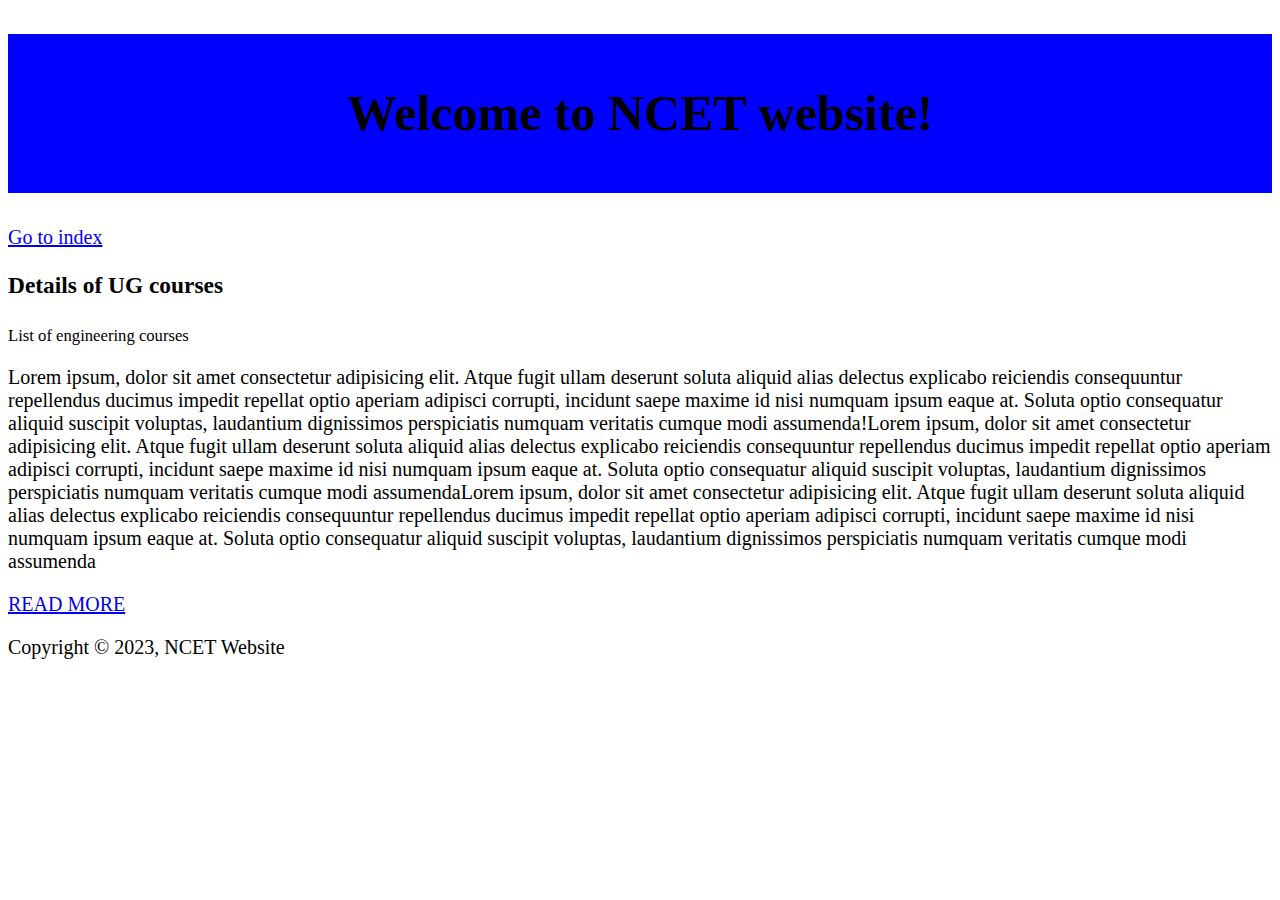
<file: Java_25Days/C2TC-Assignments/Assignment_1/index.html>
<!DOCTYPE html>
<html lang="en">
<head>
    <meta charset="UTF-8">
    <meta http-equiv="X-UA-Compatible" content="IE=edge">
    <meta name="viewport" content="width=device-width, initial-scale=1.0">
    <title>My Website</title>
</head>
<body style="font-size: 20px;">
    <h1 style="padding: 4%; background-color: blue;text-align: center;font-size:50px;">Welcome to NCET website!</h1>
    <a href="#">Go to index</a>
    <article>
    <h3>Details of UG courses</h3>
    <small>List of engineering courses</small>
    <p>Lorem ipsum, dolor sit amet consectetur adipisicing elit. Atque fugit ullam deserunt soluta aliquid alias delectus explicabo reiciendis consequuntur repellendus ducimus impedit repellat optio aperiam adipisci corrupti, incidunt saepe maxime id nisi numquam ipsum eaque at. Soluta optio consequatur aliquid suscipit voluptas, laudantium dignissimos perspiciatis numquam veritatis cumque modi assumenda!Lorem ipsum, dolor sit amet consectetur adipisicing elit. Atque fugit ullam deserunt soluta aliquid alias delectus explicabo reiciendis consequuntur repellendus ducimus impedit repellat optio aperiam adipisci corrupti, incidunt saepe maxime id nisi numquam ipsum eaque at. Soluta optio consequatur aliquid suscipit voluptas, laudantium dignissimos perspiciatis numquam veritatis cumque modi assumendaLorem ipsum, dolor sit amet consectetur adipisicing elit. Atque fugit ullam deserunt soluta aliquid alias delectus explicabo reiciendis consequuntur repellendus ducimus impedit repellat optio aperiam adipisci corrupti, incidunt saepe maxime id nisi numquam ipsum eaque at. Soluta optio consequatur aliquid suscipit voluptas, laudantium dignissimos perspiciatis numquam veritatis cumque modi assumenda
    </p>
    <a href="http://ncet.co.in/">READ MORE</a>

    <footer id="main-footer">
        <p>Copyright &copy; 2023, NCET Website</p>
    </footer>
    </article>
</body>
</html>
</file>
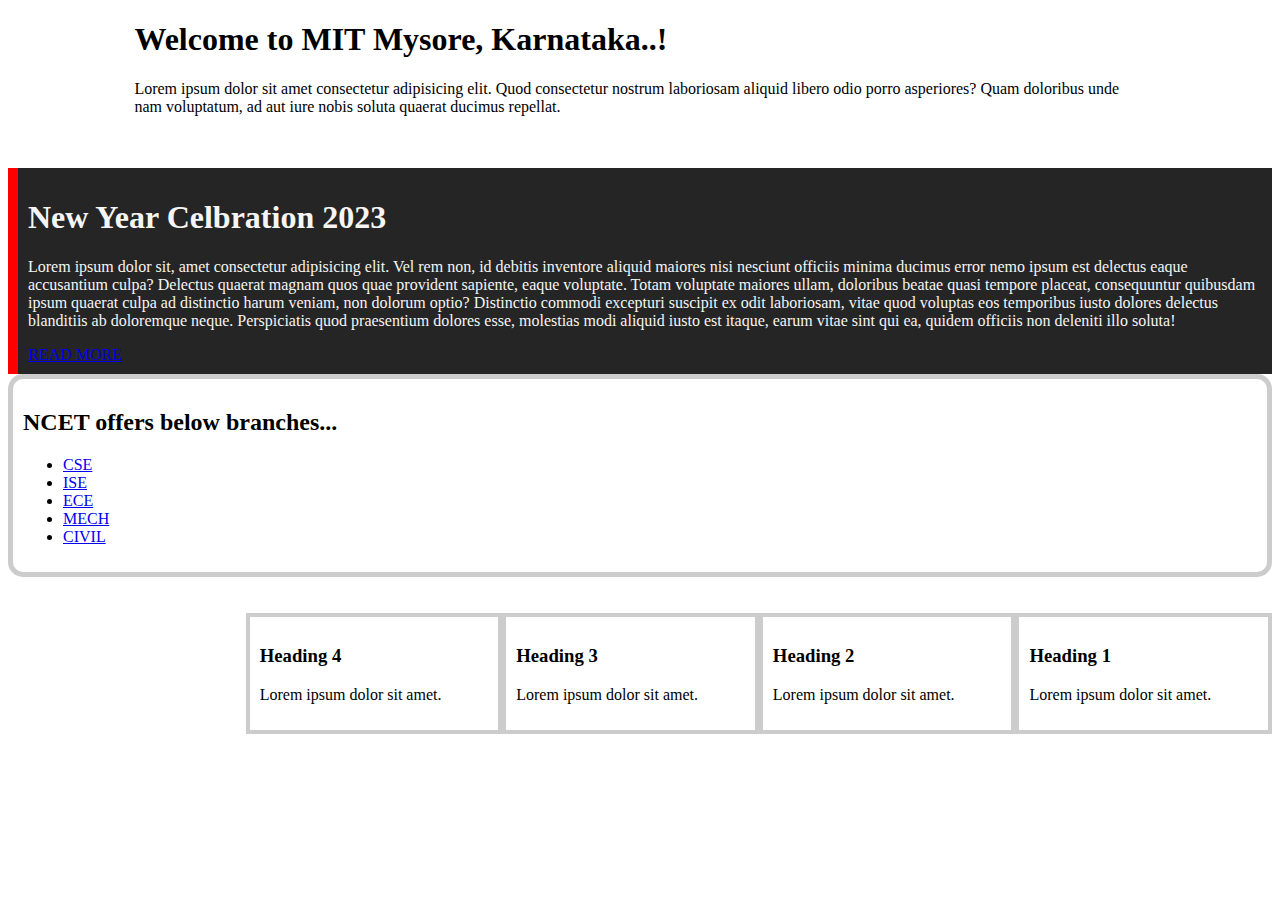
<file: Java_25Days/C2TC-Assignments/Assignment_2/index.html>
<!DOCTYPE html>
<html lang="en">
<head>
    <meta charset="UTF-8">
    <meta http-equiv="X-UA-Compatible" content="IE=edge">
    <meta name="viewport" content="width=device-width, initial-scale=1.0">
    <title>My Website</title>
    <link rel="stylesheet" href="style.css">
</head>
<body>
    <div class="container">
        <h1>Welcome to MIT Mysore, Karnataka..!</h1>
        <p>Lorem ipsum dolor sit amet consectetur adipisicing elit. Quod consectetur nostrum laboriosam aliquid libero odio porro asperiores? Quam doloribus unde nam voluptatum, ad aut iure nobis soluta quaerat ducimus repellat.</p>
    </div>
    <br>
    <br>
    <div class="box-1">
        <h1>New Year Celbration 2023</h1>
        <p>Lorem ipsum dolor sit, amet consectetur adipisicing elit. Vel rem non, id debitis inventore aliquid maiores nisi nesciunt officiis minima ducimus error nemo ipsum est delectus eaque accusantium culpa? Delectus quaerat magnam quos quae provident sapiente, eaque voluptate. Totam voluptate maiores ullam, doloribus beatae quasi tempore placeat, consequuntur quibusdam ipsum quaerat culpa ad distinctio harum veniam, non dolorum optio? Distinctio commodi excepturi suscipit ex odit laboriosam, vitae quod voluptas eos temporibus iusto dolores delectus blanditiis ab doloremque neque. Perspiciatis quod praesentium dolores esse, molestias modi aliquid iusto est itaque, earum vitae sint qui ea, quidem officiis non deleniti illo soluta!</p>
        <a href="#">READ MORE</a>
    </div>
    <div class="branches">
        <h2>NCET offers below branches...</h2>
        <ul>
            <li><a href="#">CSE</a></li>
            <li><a href="#">ISE</a></li>
            <li><a href="#">ECE</a></li>
            <li><a href="#">MECH</a></li>
            <li><a href="#">CIVIL</a></li>
        </ul>
    </div>
    <br>
    <br>

    <div class="block">
        <h3>Heading 1</h3>
        <p>Lorem ipsum dolor sit amet.</p>
    </div>
    <div class="block">
        <h3>Heading 2</h3>
        <p>Lorem ipsum dolor sit amet.</p>
    </div>
    <div class="block">
        <h3>Heading 3</h3>
        <p>Lorem ipsum dolor sit amet.</p>
    </div>
    <div class="block">
        <h3>Heading 4</h3>
        <p>Lorem ipsum dolor sit amet.</p>
    </div>

    <br>
</body>
</html>
</file>
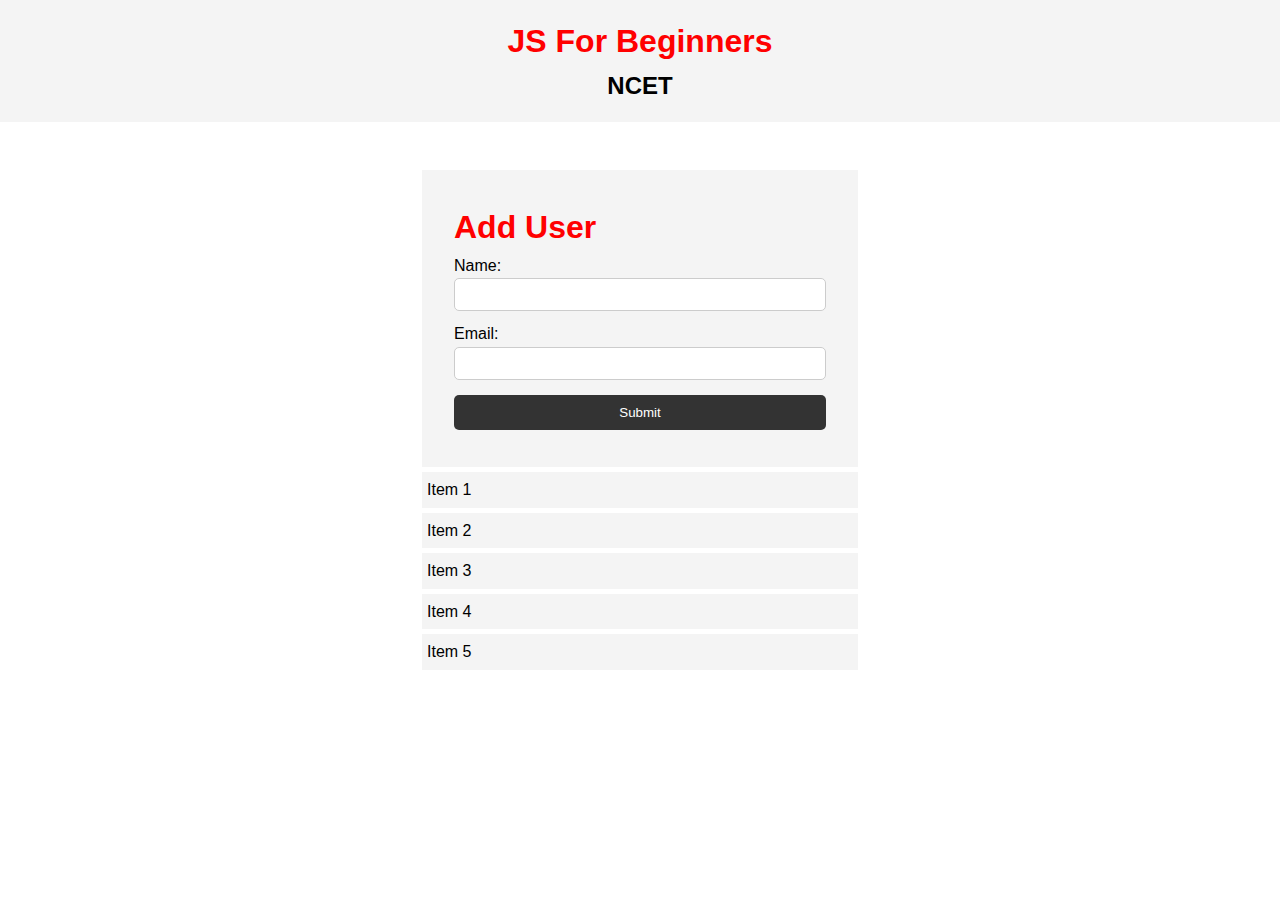
<file: Java_25Days/C2TC-Assignments/Assignment_3/index.html>
<!DOCTYPE html>
<html lang="en">
  <head>
    <title>JS For Beginners</title>
    <link rel="stylesheet" href="style.css">
  </head>
  <body>
    <header>
      <h1>JS For Beginners</h1>
      <h2>NCET</h2>
    </header>

    <section class="container">
      <form id="my-form">
        <h1>Add User</h1>

        <div class="msg"></div>
        <div>
          <label for="name">Name:</label>
          <input type="text" id="name">
        </div>
        <div>
          <label for="email">Email:</label>
          <input type="text" id="email">
        </div>
        <input class="btn" type="submit" value="Submit">
      </form>

      <ul id="users"></ul>

      <ul class="items">
        <li class="item1">Item 1</li>
        <li class="item2">Item 2</li>
        <li class="item3">Item 3</li>
        <li class="item4">Item 4</li>
        <li class="item5">Item 5</li>
      </ul>
    </section>


    <script src="main.js"></script>
  </body>
</html>
</file>
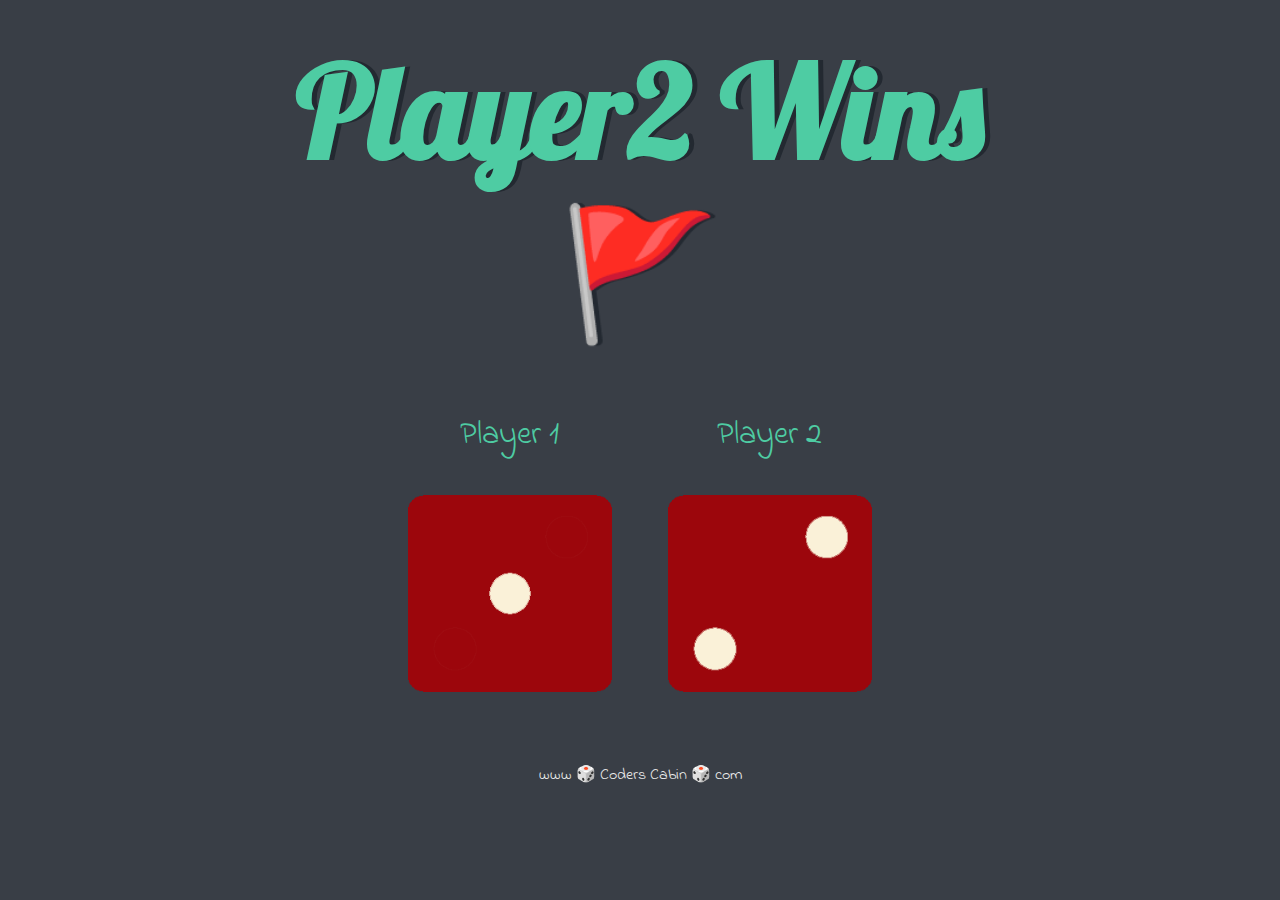
<file: Java_25Days/C2TC-Assignments/Assignment_5/dicee.html>
<!DOCTYPE html>
<html lang="en" dir="ltr">
  <head>
    <meta charset="utf-8">
    <title>Dicee</title>
    <link rel="stylesheet" href="styles.css">
    <link href="https://fonts.googleapis.com/css?family=Indie+Flower|Lobster" rel="stylesheet">


  </head>
  <body>

    <div class="container">
      <h1>Refresh Me</h1>

      <div class="dice">
        <p>Player 1</p>
        <img class="img1" src="images/dice6.png">
      </div>

      <div class="dice">
        <p>Player 2</p>
        <img class="img2" src="images/dice6.png">
      </div>

    </div>

    <script src="index.js"></script>

  </body>

  <footer>
    www 🎲 Coders Cabin 🎲 com
  </footer>
</html>
</file>
<file: Java_25Days/C2TC-Assignments/Assignment_2/style.css>
.container{
    width: 80%;
    margin: auto;
}

.box-1{
    background-color: rgb(37, 37, 37);border-left: 10px red solid;
    color: whitesmoke;
    padding: 10px;

}

.branches{
    border:5px solid #ccc ;
    padding: 10px;
    border-radius: 15px;
    margin: auto;
}

.block{
    float: right;
    width: 20.3%;
    border: 4px solid #ccc;
    padding: 10px;
    box-sizing: border-box;
}
</file>
<file: Java_25Days/C2TC-Assignments/Assignment_3/style.css>
h1
{
  color: red;
}
* {
    margin: 0;
    padding: 0;
    box-sizing: border-box;
  }

  body {
    font-family: Arial, Helvetica, sans-serif;
    line-height: 1.6;
  }

  ul {
    list-style: none;
  }

  ul li {
    padding: 5px;
    background: #f4f4f4;
    margin: 5px 0;
  }

  header {
    background: #f4f4f4;
    padding: 1rem;
    text-align: center;
  }

  .container {
    margin: auto;
    width: 500px;
    overflow: auto;
    padding: 3rem 2rem;
  }

  #my-form {
    padding: 2rem;
    background: #f4f4f4;
  }

  #my-form label {
    display: block;
  }

  #my-form input[type='text'] {
    width: 100%;
    padding: 8px;
    margin-bottom: 10px;
    border-radius: 5px;
    border: 1px solid #ccc;
  }

  .btn {
    display: block;
    width: 100%;
    padding: 10px 15px;
    border: 0;
    background: #333;
    color: #fff;
    border-radius: 5px;
    margin: 5px 0;
  }

  .btn:hover {
    background: #444;
  }

  .bg-dark {
    background: #333;
    color: #fff;
  }

  .error {
    background: orangered;
    color: #fff;
    padding: 5px;
    margin: 5px;
  }
</file>
<file: Java_25Days/C2TC-Assignments/Assignment_5/styles.css>
.container {
  width: 70%;
  margin: auto;
  text-align: center;
}

.dice {
  text-align: center;
  display: inline-block;

}

body {
  background-color: #393E46;
}

h1 {
  margin: 30px;
  font-family: 'Lobster', cursive;
  text-shadow: 5px 0 #232931;
  font-size: 8rem;
  color: #4ECCA3;
}

p {
  font-size: 2rem;
  color: #4ECCA3;
  font-family: 'Indie Flower', cursive;
}

img {
  width: 80%;
}

footer {
  margin-top: 5%;
  color: #EEEEEE;
  text-align: center;
  font-family: 'Indie Flower', cursive;

}
</file>
